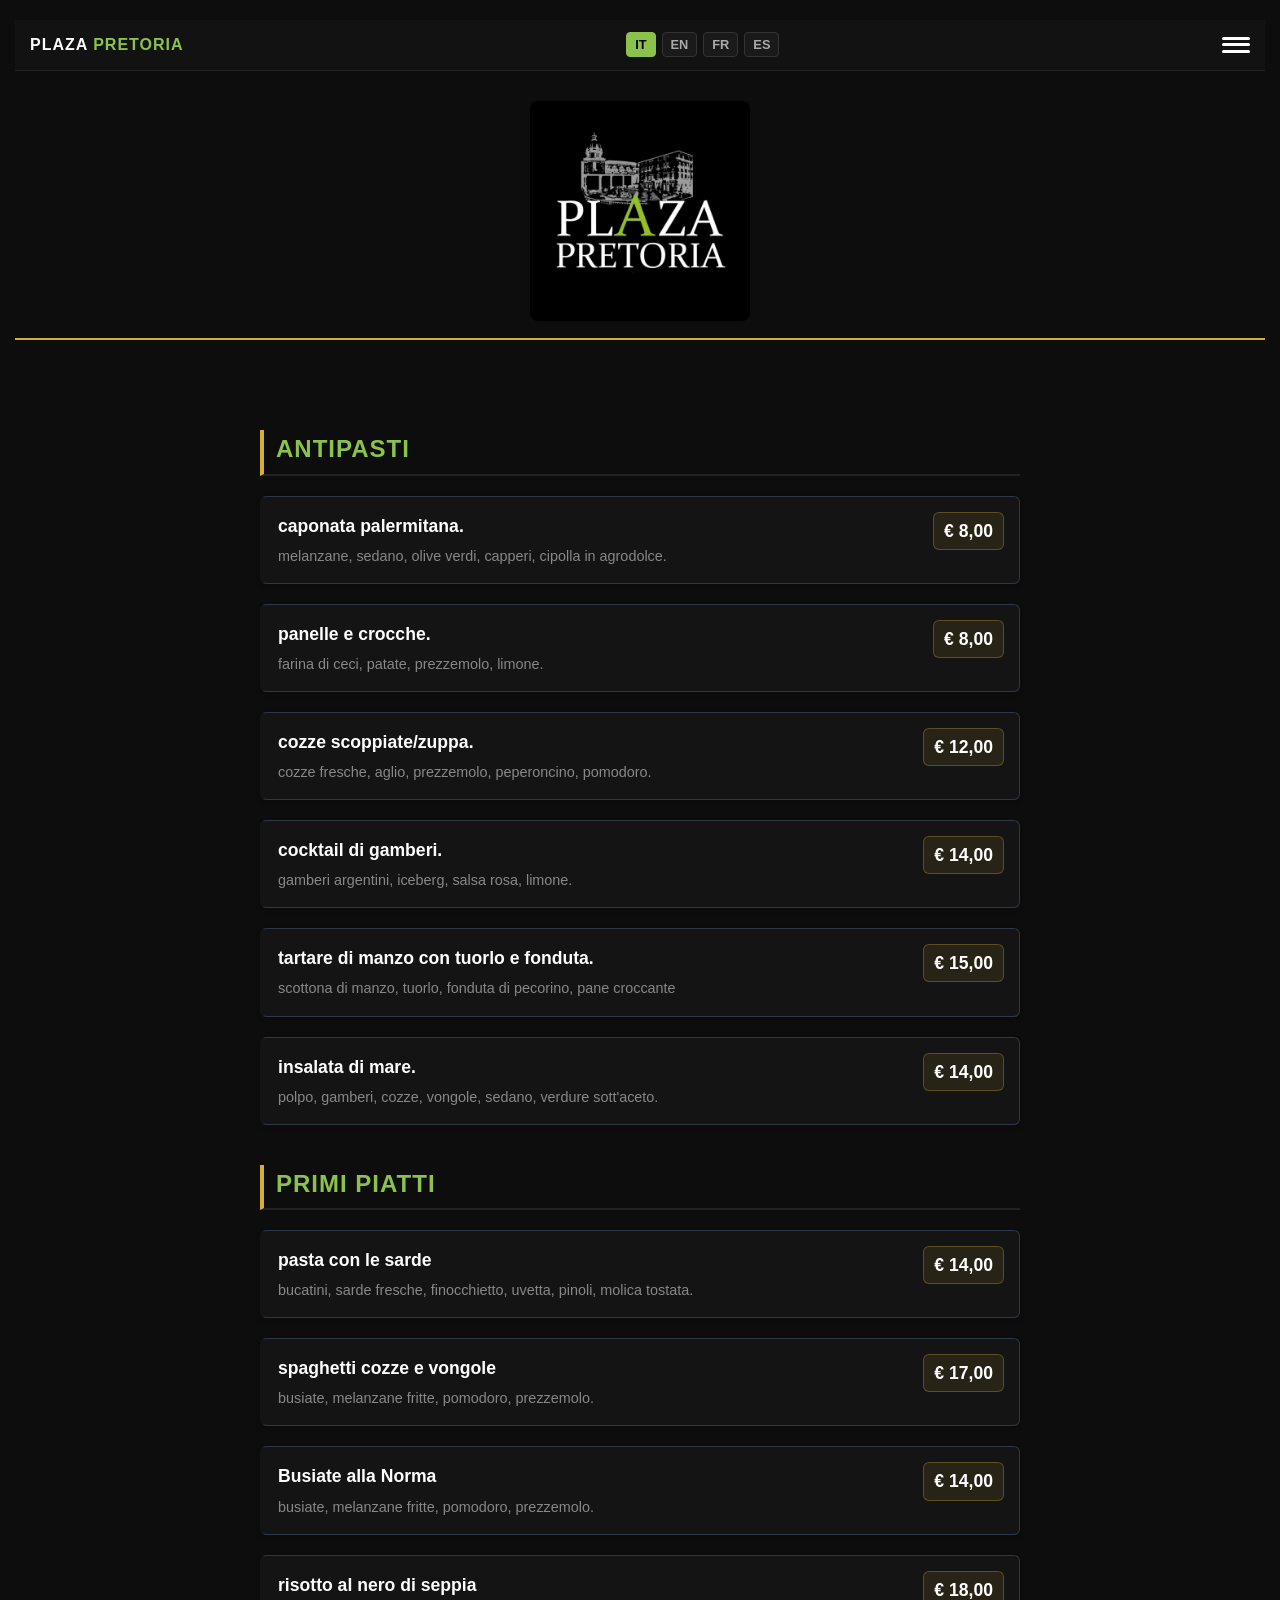
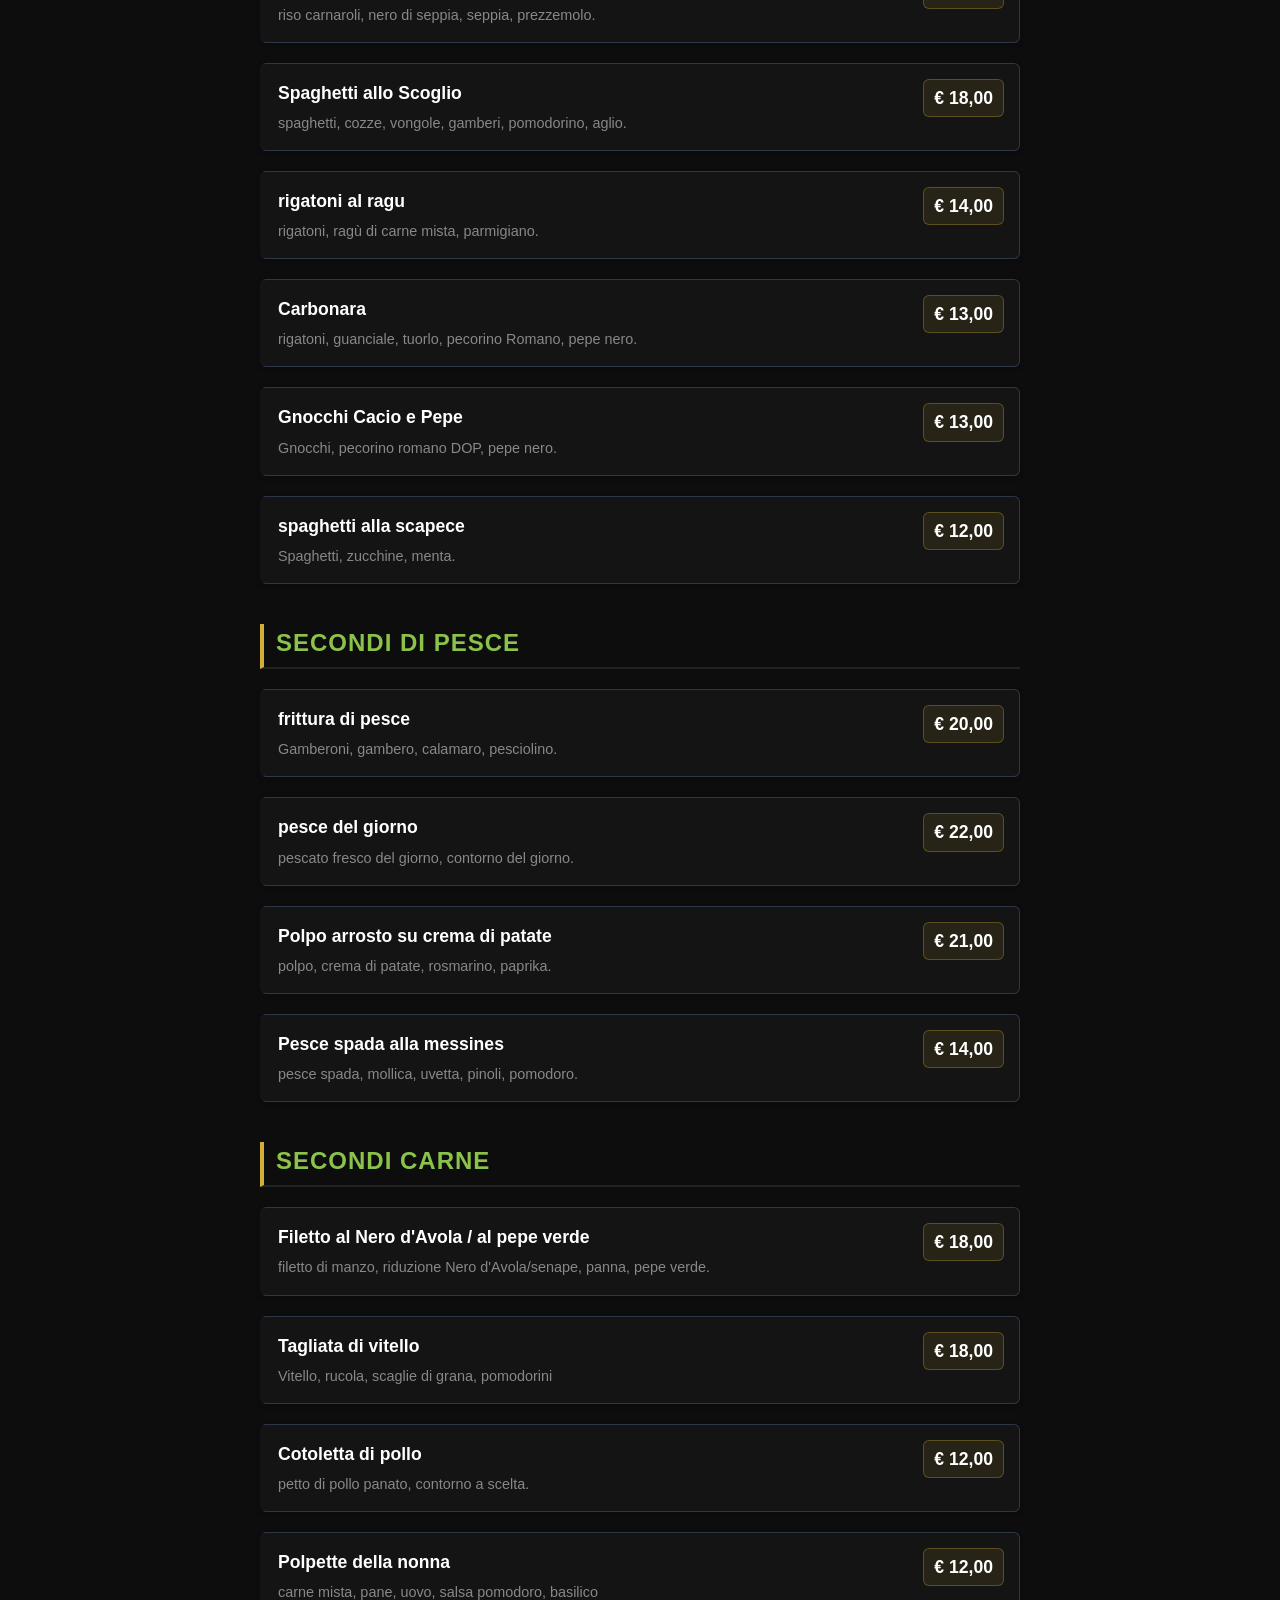
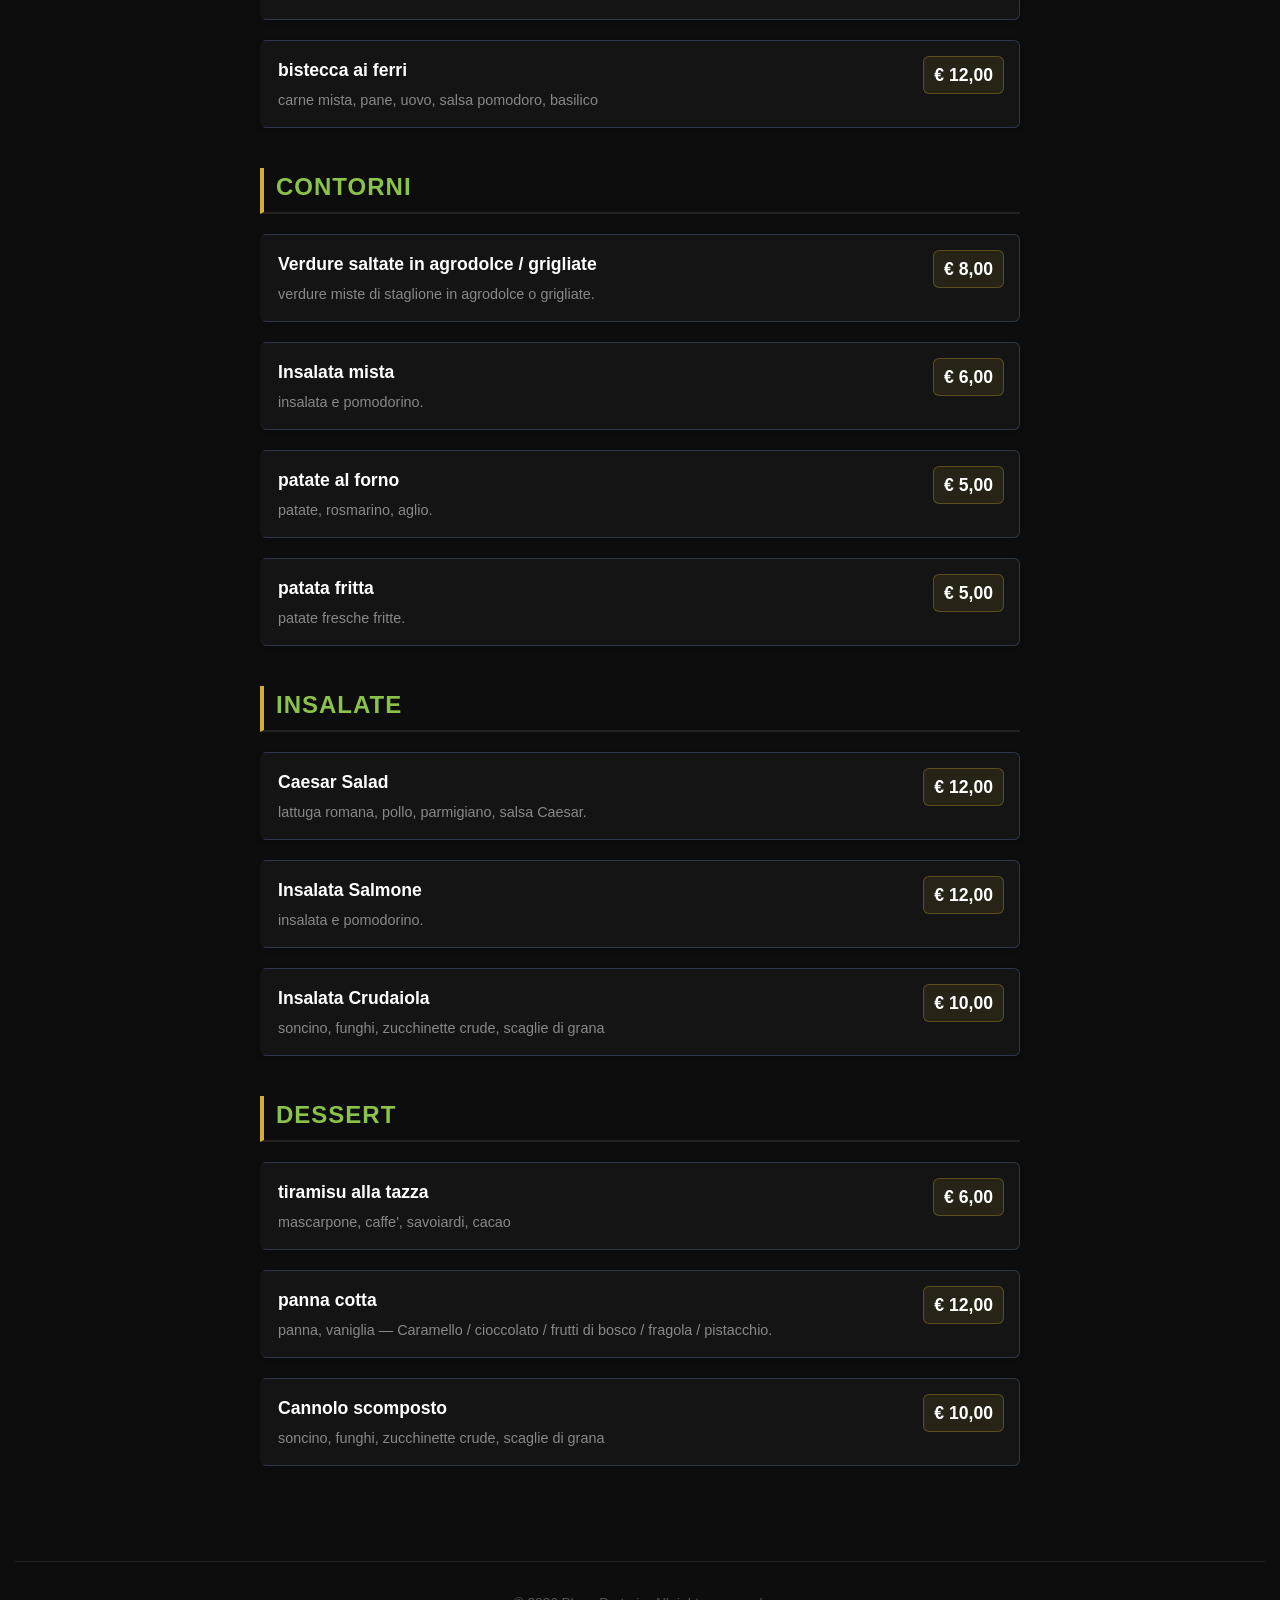
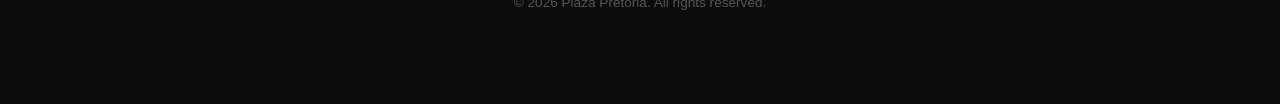
<file: index.html>
<!DOCTYPE html>
<html lang="it">
<head>
    <link rel="stylesheet" href="style.css">
    <meta charset="UTF-8">
    <meta name="viewport" content="width=device-width, initial-scale=1.0">
    <title>Plaza Pretoria - Menu Digitale</title>
    <style>
        /* Reset e Font di Base */
        * {
            margin: 0;
            padding: 0;
            box-sizing: border-box;
            font-family: 'Segoe UI', Tahoma, Geneva, Verdana, sans-serif;
        }

        body {
            background-color: #0d0d0d;
            color: #ffffff;
            line-height: 1.6;
            padding-bottom: 60px;
        }

        /* Navbar Superiore Fissa */
        .top-navbar {
            position: sticky;
            top: 0;
            background-color: #121212;
            display: flex;
            justify-content: space-between;
            align-items: center;
            padding: 12px 15px;
            z-index: 1000;
            border-bottom: 1px solid #222;
        }

        .navbar-brand {
            font-size: 1rem;
            font-weight: bold;
            letter-spacing: 1px;
            color: #fff;
        }

        .navbar-brand span {
            color: #8bc34a;
        }

        /* Contenitore Selettore Lingua */
        .lang-selector {
            display: flex;
            gap: 6px;
        }

        .lang-btn {
            background-color: #1a1a1a;
            color: #aaa;
            border: 1px solid #333;
            padding: 4px 8px;
            font-size: 0.8rem;
            border-radius: 4px;
            cursor: pointer;
            font-weight: bold;
            transition: all 0.3s ease;
        }

        .lang-btn.active {
            background-color: #8bc34a;
            color: #000;
            border-color: #8bc34a;
        }

        /* Pulsante per aprire il menu (Hamburger) */
        .menu-toggle {
            background: none;
            border: none;
            color: #ffffff;
            cursor: pointer;
            display: flex;
            flex-direction: column;
            justify-content: space-around;
            width: 28px;
            height: 20px;
        }

        .menu-toggle .bar {
            width: 100%;
            height: 3px;
            background-color: #fff;
            border-radius: 2px;
            transition: all 0.3s ease;
        }

        /* Menu a Tendina Laterale */
        .menu-nav {
            position: fixed;
            top: 53px;
            right: -100%;
            width: 250px;
            height: calc(100vh - 53px);
            background-color: #121212;
            display: flex;
            flex-direction: column;
            padding: 20px;
            gap: 15px;
            z-index: 999;
            transition: right 0.3s ease;
            border-left: 1px solid #222;
            box-shadow: -5px 0 15px rgba(0,0,0,0.5);
        }

        .menu-nav.active {
            right: 0;
        }

        .menu-nav a {
            color: #ccc;
            text-decoration: none;
            padding: 12px 15px;
            background-color: #1a1a1a;
            border-radius: 8px;
            font-size: 1rem;
            transition: all 0.3s ease;
            border: 1px solid #333;
        }

        .menu-nav a:hover {
            background-color: #8bc34a;
            color: #000;
            font-weight: bold;
        }

        /* Animazione pulsante X */
        .menu-toggle.open .bar:nth-child(1) { transform: translateY(6px) rotate(45deg); }
        .menu-toggle.open .bar:nth-child(2) { opacity: 0; }
        .menu-toggle.open .bar:nth-child(3) { transform: translateY(-8px) rotate(-45deg); }

        /* Header e Logo */
        header {
            text-align: center;
            padding: 30px 20px 10px 20px;
        }

        .logo {
            max-width: 220px;
            width: 100%;
            height: auto;
            border-radius: 8px;
        }

        /* Contenitore Menu */
        .menu-container {
            max-width: 800px;
            margin: 0 auto;
            padding: 20px;
        }

        .section-title {
            color: #8bc34a;
            text-transform: uppercase;
            font-size: 1.5rem;
            margin-top: 40px;
            margin-bottom: 20px;
            border-bottom: 2px solid #222;
            padding-bottom: 5px;
            letter-spacing: 1px;
        }

        /* Struttura Piatti */
        .menu-item {
            display: flex;
            justify-content: space-between;
            align-items: flex-start;
            margin-bottom: 20px;
            background-color: #141414;
            padding: 15px;
            border-radius: 6px;
            border-left: 3px solid transparent;
            transition: border-color 0.3s;
        }

        .menu-item:hover {
            border-left-color: #8bc34a;
        }

        .item-details {
            flex-grow: 1;
            padding-right: 20px;
        }

        .item-title {
            font-size: 1.1rem;
            font-weight: 600;
            color: #fff;
        }

        .item-description {
            font-size: 0.9rem;
            color: #888;
            margin-top: 5px;
        }

        .item-allergens {
            font-size: 0.75rem;
            color: #ffa726;
            margin-top: 5px;
            font-style: italic;
        }

        .item-price {
            font-size: 1.1rem;
            font-weight: bold;
            color: #fff;
            white-space: nowrap;
        }

        /* Nascondiamo inizialmente le lingue straniere usando una classe dedicata */
        .lang-en, .lang-fr, .lang-es {
            display: none;
        }

        /* Footer */
        footer {
            text-align: center;
            padding: 30px;
            color: #555;
            font-size: 0.85rem;
            border-top: 1px solid #222;
            margin-top: 40px;
        }
    </style>
</head>
<body>

    <!-- Barra Superiore con Lingue e Pulsante Menu -->
    <div class="top-navbar">
        <div class="navbar-brand">PLAZA <span>PRETORIA</span></div>
        
        <!-- Pulsanti Cambio Lingua -->
        <div class="lang-selector">
            <button class="lang-btn active" onclick="changeLanguage('it', event)">IT</button>
            <button class="lang-btn" onclick="changeLanguage('en', event)">EN</button>
            <button class="lang-btn" onclick="changeLanguage('fr', event)">FR</button>
            <button class="lang-btn" onclick="changeLanguage('es', event)">ES</button>
        </div>

        <button class="menu-toggle" id="mobile-menu-btn" aria-label="Menu">
            <span class="bar"></span>
            <span class="bar"></span>
            <span class="bar"></span>
        </button>
    </div>

    <!-- Menu Laterale -->
    <nav class="menu-nav" id="sidebar-menu">
        <a href="#antipasti">
            <span class="lang-it">Antipasti</span><span class="lang-en">Starters</span><span class="lang-fr">Entrées</span><span class="lang-es">Entrantes</span>
        </a>
        <a href="#primi">
            <span class="lang-it">Primi Piatti</span><span class="lang-en">First Courses</span><span class="lang-fr">Plats Principaux</span><span class="lang-es">Primeros Platos</span>
        </a>
        <a href="#secondi-pesce">
            <span class="lang-it">Secondi Pesce</span><span class="lang-en">Fish Courses</span><span class="lang-fr">Plats de Poisson</span><span class="lang-es">Platos de Pescado</span>
        </a>
        <a href="#secondi-carne">
            <span class="lang-it">Secondi Carne</span><span class="lang-en">Meat Courses</span><span class="lang-fr">Plats de Viande</span><span class="lang-es">Platos de Carne</span>
        </a>
        <a href="#insalate">
            <span class="lang-it">Insalate</span><span class="lang-en">Salads</span><span class="lang-fr">Salades</span><span class="lang-es">Ensaladas</span>
        </a>
        <a href="#contorni">
            <span class="lang-it">Contorni</span><span class="lang-en">Side dishes</span><span class="lang-fr">Accompagnements</span><span class="lang-es">Guarniciones</span>
        </a>
        <a href="#dessert">
            <span class="lang-it">Dessert</span><span class="lang-en">Dessert</span><span class="lang-fr">Dessert</span><span class="lang-es">Dessert</span>
        </a>
        <a href="#pizze-tradizionali">
            <span class="lang-it">Pizze Tradizionali</span><span class="lang-en">Traditional Pizzas</span><span class="lang-fr">Pizzas Traditionnelles</span><span class="lang-es">Pizzas Tradicionales</span>
        </a>
        <a href="#pizze-bianche">
            <span class="lang-it">Pizze Bianche</span><span class="lang-en">White Pizza</span><span class="lang-fr">Pizzas Blanches</span><span class="lang-es">Pizzas Blancas</span>
        </a>
        <a href="#bibite">
            <span class="lang-it">Bibite</span><span class="lang-en">Soft Drinks</span><span class="lang-fr">Boissons</span><span class="lang-es">Bebidas</span>
        </a>
        
        <a href="#birre-bottiglia">
            <span class="lang-it">Birre in Bottiglia</span><span class="lang-en">Bottled Beers</span><span class="lang-fr">Bières en Bouteille</span><span class="lang-es">Cervezas Embotelladas</span>
        </a>
        <a href="#amari-grappe">
            <span class="lang-it">Amari & Grappe</span><span class="lang-en">Bitters and Grappas</span><span class="lang-fr">Amers et Grappas</span><span class="lang-es">Amargos y Grappas</span>
        </a>
        <a href="#calici-cocktail">
            <span class="lang-it">Calici & Cocktail</span><span class="lang-en">Glasses & Cocktails</span><span class="lang-fr">Verres et Cocktails</span><span class="lang-es">Vasos y Cócteles</span>
        </a>
    </nav>

    <header>
        <img src="logo.jpg" alt="Plaza Pretoria Logo" class="logo">
    </header>

    <div class="menu-container">

        <!-- ANTIPASTI -->
        <section id="antipasti">
            <h2 class="section-title">
                <span class="lang-it">Antipasti</span><span class="lang-en">Starters</span><span class="lang-fr">Entrées</span><span class="lang-es">Entrantes</span>
            </h2>
            
            <!-- Piatto 1 -->
            <div class="menu-item">
                <div class="item-details">
                    <div class="lang-it">
                        <div class="item-title">caponata palermitana.</div>
                        <div class="item-description">melanzane, sedano, olive verdi, capperi, cipolla in agrodolce.</div>
                    </div>
                    <div class="lang-en">
                        <div class="item-title">Palermitan Caponata</div>
                        <div class="item-description">Eggplant, celery, green olives, capers, sweet-and-sour onions</div>
                    </div>
                    <div class="lang-fr">
                        <div class="item-title">Caponata à la palermitaine</div>
                        <div class="item-description">Aubergines, céleri, olives vertes, câpres, oignon aigre-doux</div>
                    </div>
                    <div class="lang-es">
                        <div class="item-title">caponata al estilo de Palermo</div>
                        <div class="item-description">berenjenas, apio, aceitunas verdes, alcaparras, cebolla agridulce</div>
                    </div>
                </div>
                <div class="item-price">€ 8,00</div>
            </div>

            <!-- Piatto 2 -->
            <div class="menu-item">
                <div class="item-details">
                    <div class="lang-it">
                        <div class="item-title">panelle e crocche.</div>
                        <div class="item-description">farina di ceci, patate, prezzemolo, limone.</div>
                    </div>
                    <div class="lang-en">
                        <div class="item-title">panelle and croquettes</div>
                        <div class="item-description">Chickpea flour, potatoes, parsley, lemon.</div>
                    </div>
                    <div class="lang-fr">
                        <div class="item-title">panelle et crocche</div>
                        <div class="item-description">farine de pois chiches, pommes de terre, persil, citron.</div>
                    </div>
                    <div class="lang-es">
                        <div class="item-title">panelle y crocche</div>
                        <div class="item-description">harina de garbanzos, patatas, perejil, limón.</div>
                    </div>
                </div>
                <div class="item-price">€ 8,00</div>
            </div>

            <!-- Piatto 3 -->
            <div class="menu-item">
                <div class="item-details">
                    <div class="lang-it">
                        <div class="item-title">cozze scoppiate/zuppa.</div>
                        <div class="item-description">cozze fresche, aglio, prezzemolo, peperoncino, pomodoro.</div>
                    </div>
                    <div class="lang-en">
                        <div class="item-title">Sautéed Mussels / Mussel Soup</div>
                        <div class="item-description">Fresh mussels, garlic, parsley, chili pepper, cherry tomatoes.</div>
                    </div>
                    <div class="lang-fr">
                        <div class="item-title">moules soufflées/soupe</div>
                        <div class="item-description">moules fraîches, ail, persil, piment, tomate.</div>
                    </div>
                    <div class="lang-es">
                        <div class="item-title">mejillones reventados/sopa</div>
                        <div class="item-description">mejillones frescos, ajo, perejil, chile, tomate.</div>
                    </div>
                </div>
                <div class="item-price">€ 12,00</div>
            </div>

            <!-- Piatto 4 -->
            <div class="menu-item">
                <div class="item-details">
                    <div class="lang-it">
                        <div class="item-title">cocktail di gamberi.</div>
                        <div class="item-description">gamberi argentini, iceberg, salsa rosa, limone.</div>
                    </div>
                    <div class="lang-en">
                        <div class="item-title">Shrimp Cocktail</div>
                        <div class="item-description">Argentine prawns, iceberg lettuce, Marie Rose sauce, lemon.</div>
                    </div>
                    <div class="lang-fr">
                        <div class="item-title">cocktail de crevettes</div>
                        <div class="item-description">Crevettes argentines, laitue iceberg, sauce Marie Rose, citron.</div>
                    </div>
                    <div class="lang-es">
                        <div class="item-title">cóctel de langostinos</div>
                        <div class="item-description">Langostinos argentinos, lechuga iceberg, salsa Marie Rose, limón.</div>
                    </div>
                </div>
                <div class="item-price">€ 14,00</div>
            </div>

            <!-- Piatto 5 -->
            <div class="menu-item">
                <div class="item-details">
                    <div class="lang-it">
                        <div class="item-title">tartare di manzo con tuorlo e fonduta.</div>
                        <div class="item-description">scottona di manzo, tuorlo, fonduta di pecorino, pane croccante</div>
                    </div>
                    <div class="lang-en">
                        <div class="item-title">Beef Tartare with Egg Yolk & Fondue</div>
                        <div class="item-description">Scottona beef, egg yolk, pecorino cheese fondue, crispy bread.</div>
                    </div>
                    <div class="lang-fr">
                        <div class="item-title">Tartare de bœuf avec jaune d'œuf et fondue</div>
                        <div class="item-description">Bœuf, jaune d'œuf, fondue de pecorino, pain croustillant.</div>
                    </div>
                    <div class="lang-es">
                        <div class="item-title">Tartar de ternera con yema de huevo y fondue.</div>
                        <div class="item-description">Fondue de carne de res, yema de huevo, queso pecorino y pan crujiente..</div>
                    </div>
                </div>
                <div class="item-price">€ 15,00</div>
            </div>

            <!-- Piatto 6 -->
            <div class="menu-item">
                <div class="item-details">
                    <div class="lang-it">
                        <div class="item-title">insalata di mare.</div>
                        <div class="item-description">polpo, gamberi, cozze, vongole, sedano, verdure sott'aceto.</div>
                    </div>
                    <div class="lang-en">
                        <div class="item-title">Seafood Salad</div>
                        <div class="item-description">Octopus, prawns, mussels, clams, celery, pickled vegetables.</div>
                    </div>
                    <div class="lang-fr">
                        <div class="item-title">salade de fruits de mer</div>
                        <div class="item-description">poulpe, crevettes, moules, palourdes, céleri, légumes marinés.</div>
                    </div>
                    <div class="lang-es">
                        <div class="item-title">ensalada de mariscos</div>
                        <div class="item-description">pulpo, Langostinos, mejillones, almejas, apio, verduras encurtidas.</div>
                    </div>
                </div>
                <div class="item-price">€ 14,00</div>
            </div>

        <!-- PRIMI PIATTI -->
        <section id="primi">
            <h2 class="section-title">
                <span class="lang-it">Primi Piatti</span><span class="lang-en">First Courses</span><span class="lang-fr">Plats Principaux</span><span class="lang-es">Primeros Platos</span>
            </h2>
            <!-- Piatto 1 -->
            <div class="menu-item">
                <div class="item-details">
                    <div class="lang-it">
                        <div class="item-title">pasta con le sarde</div>
                        <div class="item-description">bucatini, sarde fresche, finocchietto, uvetta, pinoli, molica tostata.</div>
                    </div>
                    <div class="lang-en">
                        <div class="item-title">Pasta with Sardines</div>
                        <div class="item-description">Bucatini, fresh sardines, wild fennel, raisins, pine nuts, toasted breadcrumbs.</div>
                    </div>
                    <div class="lang-fr">
                        <div class="item-title">pâtes aux sardines</div>
                        <div class="item-description">bucatini, sardines fraîches, fenouil, raisins secs, pignons de pin, chapelure grillée</div>
                    </div>
                    <div class="lang-es">
                        <div class="item-title">pasta con sardinas</div>
                        <div class="item-description">bucatini, sardinas frescas, hinojo, pasas, piñones, pan rallado tostado.</div>
                    </div>
                </div>
                <div class="item-price">€ 14,00</div>
            </div>
            <!-- Piatto 2 -->
            <div class="menu-item">
                <div class="item-details">
                    <div class="lang-it">
                        <div class="item-title">spaghetti cozze e vongole</div>
                        <div class="item-description">busiate, melanzane fritte, pomodoro, prezzemolo.</div>
                    </div>
                    <div class="lang-en">
                        <div class="item-title">Spaghetti with Mussels and Clams</div>
                        <div class="item-description">Spaghetti, mussels, clams, garlic, olive oil, parsley, lime zest..</div>
                    </div>
                    <div class="lang-fr">
                        <div class="item-title">Spaghetti aux moules et aux palourdes</div>
                        <div class="item-description">Spaghetti, moules, palourdes, ail, huile d'olive, persil, zeste de lime (ou zeste de citron vert).</div>
                    </div>
                    <div class="lang-es">
                        <div class="item-title">Spaghetti con mejillones y almejas</div>
                        <div class="item-description">Spaghetti, mejillones, almejas, ajo, aceite de oliva, perejil, ralladura de lima.</div>
                    </div>
                </div>
                <div class="item-price">€ 17,00</div>
            </div>
            <!-- Piatto 3 -->
        <div class="menu-item">
                <div class="item-details">
                    <div class="lang-it">
                        <div class="item-title">Busiate alla Norma</div>
                        <div class="item-description">busiate, melanzane fritte, pomodoro, prezzemolo.</div>
                    </div>
                    <div class="lang-en">
                        <div class="item-title">Busiate alla Norma</div>
                        <div class="item-description">Busiate pasta, fried eggplant, tomato, salted ricotta, basil.</div>
                    </div>
                    <div class="lang-fr">
                        <div class="item-title">Busiate alla Norma</div>
                        <div class="item-description">busiate, aubergines frites, tomate, persil.</div>
                    </div>
                    <div class="lang-es">
                        <div class="item-title">Busiate alla Norma</div>
                        <div class="item-description">busiate, berenjenas fritas, tomate, perejil.</div>
                    </div>
                </div>
                <div class="item-price">€ 14,00</div>
            </div>
            <!-- Piatto 4 -->
        <div class="menu-item">
                <div class="item-details">
                    <div class="lang-it">
                        <div class="item-title">risotto al nero di seppia</div>
                        <div class="item-description">riso carnaroli, nero di seppia, seppia, prezzemolo.</div>
                    </div>
                    <div class="lang-en">
                        <div class="item-title">Squid Ink Risotto</div>
                        <div class="item-description">Carnaroli rice, squid ink, squid, parsley.</div>
                    </div>
                    <div class="lang-fr">
                        <div class="item-title">risotto à l'encre de seiche</div>
                        <div class="item-description">Riz Carnaroli, encre de seiche, seiche, persil.</div>
                    </div>
                    <div class="lang-es">
                        <div class="item-title">risotto de tinta de sepia</div>
                        <div class="item-description">Arroz carnaroli, tinta de calamar, sepia, perejil.</div>
                    </div>
                </div>
                <div class="item-price">€ 18,00</div>
            </div>
            <!-- Piatto 5 -->
        <div class="menu-item">
                <div class="item-details">
                    <div class="lang-it">
                        <div class="item-title">Spaghetti allo Scoglio</div>
                        <div class="item-description">spaghetti, cozze, vongole, gamberi, pomodorino, aglio.</div>
                    </div>
                    <div class="lang-en">
                        <div class="item-title">Spaghetti with Seafood</div>
                        <div class="item-description">Spaghetti, mussels, clams, prawns, cherry tomatoes, garlic.</div>
                    </div>
                    <div class="lang-fr">
                        <div class="item-title">Spaghettis aux fruits de mer</div>
                        <div class="item-description">spaghetti, moules, palourdes, crevettes, tomates cerises, ail.</div>
                    </div>
                    <div class="lang-es">
                        <div class="item-title">Espaguetis con mariscos</div>
                        <div class="item-description">espaguetis, mejillones, almejas, camarones, tomates cherry, ajo.</div>
                    </div>
                </div>
                <div class="item-price">€ 18,00</div>
            </div>
            <!-- Piatto 6 -->
            <div class="menu-item">
                <div class="item-details">
                    <div class="lang-it">
                        <div class="item-title">rigatoni al ragu</div>
                        <div class="item-description">rigatoni, ragù di carne mista, parmigiano.</div>
                    </div>
                    <div class="lang-en">
                        <div class="item-title">Rigatoni with Meat Ragù </div>
                        <div class="item-description">Rigatoni, mixed-meat ragù, Parmesan cheese.</div>
                    </div>
                    <div class="lang-fr">
                        <div class="item-title">rigatoni au Ragù</div>
                        <div class="item-description">rigatoni, ragù de viande mélangée, parmesan.</div>
                    </div>
                    <div class="lang-es">
                        <div class="item-title">rigatoni con ragú</div>
                        <div class="item-description">rigatoni, ragú de carne mixta, queso parmesano.</div>
                    </div>
                </div>
                <div class="item-price">€ 14,00</div>
            </div>
            <!-- Piatto 7 -->
            <div class="menu-item">
                <div class="item-details">
                    <div class="lang-it">
                        <div class="item-title">Carbonara </div>
                        <div class="item-description">rigatoni, guanciale, tuorlo, pecorino Romano, pepe nero.</div>
                    </div>
                    <div class="lang-en">
                        <div class="item-title">Carbonara  </div>
                        <div class="item-description">Rigatoni, guanciale, egg yolk, Pecorino Romano, black pepper.</div>
                    </div>
                    <div class="lang-fr">
                        <div class="item-title">Carbonara </div>
                        <div class="item-description">rigatoni, bacon, jaune d'oeuf, pecorino romano, poivre noir.</div>
                    </div>
                    <div class="lang-es">
                        <div class="item-title">Carbonara </div>
                        <div class="item-description">rigatoni, tocino, yema de huevo, pecorino romano, pimienta negra.</div>
                    </div>
                </div>
                <div class="item-price">€ 13,00</div>
            </div>
            <!-- Piatto 8 -->
            <div class="menu-item">
                <div class="item-details">
                    <div class="lang-it">
                        <div class="item-title">Gnocchi Cacio e Pepe </div>
                        <div class="item-description">Gnocchi, pecorino romano DOP, pepe nero.</div>
                    </div>
                    <div class="lang-en">
                        <div class="item-title">Gnocchi Cacio e Pepe  </div>
                        <div class="item-description">Gnocchi, DOP Pecorino Romano, black pepper.</div>
                    </div>
                    <div class="lang-fr">
                        <div class="item-title">Gnocchi Cacio e Pepe </div>
                        <div class="item-description">rigatoni, bacon, jaune d'oeuf, pecorino romano, poivre noir.</div>
                    </div>
                    <div class="lang-es">
                        <div class="item-title">Gnocchi Cacio e Pepe </div>
                        <div class="item-description">rigatoni, tocino, yema de huevo, pecorino romano, pimienta negra.</div>
                    </div>
                </div>
                <div class="item-price">€ 13,00</div>
            </div>
            <!-- Piatto 9 -->
            <div class="menu-item">
                <div class="item-details">
                    <div class="lang-it">
                        <div class="item-title">spaghetti alla scapece </div>
                        <div class="item-description">Spaghetti, zucchine, menta.</div>
                    </div>
                    <div class="lang-en">
                        <div class="item-title">spaghetti alla scapece  </div>
                        <div class="item-description">Spaghetti, zucchini, mint.</div>
                    </div>
                    <div class="lang-fr">
                        <div class="item-title">spaghetti alla scapece </div>
                        <div class="item-description">Spaghetti, courgettes, menthe.</div>
                    </div>
                    <div class="lang-es">
                        <div class="item-title">espaguetis alla scapece </div>
                        <div class="item-description">Espaguetis, calabacines, menta.</div>
                    </div>
                </div>
                <div class="item-price">€ 12,00</div>
            </div>
        </section>

        <!-- SECONDI DI PESCE -->
        <section id="secondi-pesce">
            <h2 class="section-title">
                <span class="lang-it">Secondi di Pesce</span><span class="lang-en">Fish Courses</span><span class="lang-fr">Plats de Poisson</span><span class="lang-es">Platos de Pescado</span>
            </h2>
            <!-- piatto 1-->
            <div class="menu-item">
                <div class="item-details">
                    <div class="lang-it">
                        <div class="item-title">frittura di pesce</div>
                        <div class="item-description">Gamberoni, gambero, calamaro, pesciolino.</div>
                    </div>
                    <div class="lang-en">
                        <div class="item-title">Fried Seafood </div>
                        <div class="item-description">King prawns, prawns, squid and small fish.</div>
                    </div>
                    <div class="lang-fr">
                        <div class="item-title">Friture de la mer</div>
                        <div class="item-description">Gambas, crevette rouge, calamar, petit poisson.</div>
                    </div>
                    <div class="lang-es">
                        <div class="item-title">Fritura de pescado</div>
                        <div class="item-description">Gambones, gamba roja, calamar, pescadito frito.</div>
                    </div>
                </div>
                <!-- piatto 2-->
                <div class="item-price">€ 20,00</div>
            </div>
            <div class="menu-item">
                <div class="item-details">
                    <div class="lang-it">
                        <div class="item-title">pesce del giorno</div>
                        <div class="item-description">pescato fresco del giorno, contorno del giorno.</div>
                    </div>
                    <div class="lang-en">
                        <div class="item-title">Catch of the Day </div>
                        <div class="item-description">Fresh daily catch served with seasonal side dish.</div>
                    </div>
                    <div class="lang-fr">
                        <div class="item-title">Poisson du jour</div>
                        <div class="item-description">Pêche fraîche du jour, accompagnement du jour.</div>
                    </div>
                    <div class="lang-es">
                        <div class="item-title">Pescado del día</div>
                        <div class="item-description">Pescado fresco del día, guarnición del día.</div>
                    </div>
                </div>
                <div class="item-price">€ 22,00</div>
            </div>
            <!-- piatto 3-->
            <div class="menu-item">
                <div class="item-details">
                    <div class="lang-it">
                        <div class="item-title">Polpo arrosto su crema di patate</div>
                        <div class="item-description">polpo, crema di patate, rosmarino, paprika.</div>
                    </div>
                    <div class="lang-en">
                        <div class="item-title">Roasted Octopus on Potato Cream </div>
                        <div class="item-description">Octopus, potato cream, rosemary, paprika.</div>
                    </div>
                    <div class="lang-fr">
                        <div class="item-title">Poulpe grillé sur crème de pommes de terre</div>
                        <div class="item-description">Poulpe, crème de pommes de terre, romarin, paprika.</div>
                    </div>
                    <div class="lang-es">
                        <div class="item-title">Pulpo asado sobre crema de patatas</div>
                        <div class="item-description">Pulpo, crema de patatas, romero, pimentón.</div>
                    </div>
                </div>
                <!-- piatto 4-->
                <div class="item-price">€ 21,00</div>
            </div>
            <div class="menu-item">
                <div class="item-details">
                    <div class="lang-it">
                        <div class="item-title">Pesce spada alla messines</div>
                        <div class="item-description">pesce spada, mollica, uvetta, pinoli, pomodoro.</div>
                    </div>
                    <div class="lang-en">
                        <div class="item-title">Swordfish Messinese Style </div>
                        <div class="item-description">Swordfish, olives, capers, cherry tomatoes, oregano.</div>
                    </div>
                    <div class="lang-fr">
                        <div class="item-title">Espadon à la messinaise</div>
                        <div class="item-description">Espadon, olives, câpres, tomates cerises, origan.</div>
                    </div>
                    <div class="lang-es">
                        <div class="item-title">Pez espada a la mesinesa</div>
                        <div class="item-description">Pez espada, aceitunas, alcaparras, tomates cherry, orégano.</div>
                    </div>
                </div>
                <div class="item-price">€ 14,00</div>
            </div>
        </section>

            <!-- SECONDI DI CARNE-->
        <section id="secondi-carne">
            <h2 class="section-title">
                <span class="lang-it">Secondi Carne</span><span class="lang-en">Meat Courses</span><span class="lang-fr">Plats de Viande</span><span class="lang-es">Platos de Carne</span>
            </h2>
            <!-- piatto 1-->
            <div class="menu-item">
                <div class="item-details">
                    <div class="lang-it">
                        <div class="item-title">Filetto al Nero d'Avola / al pepe verde</div>
                        <div class="item-description">filetto di manzo, riduzione Nero d'Avola/senape, panna, pepe verde.</div>
                    </div>
                    <div class="lang-en">
                        <div class="item-title">Beef Tenderloin with Nero d'Avola Wine / Green Peppercorn </div>
                        <div class="item-description">Beef tenderloin, Nero d'Avola reduction / green peppercorn, cream.</div>
                    </div>
                    <div class="lang-fr">
                        <div class="item-title">Filet de bœuf au Nero d'Avola / au poivre vert</div>
                        <div class="item-description">Filet de bœuf, réduction de Nero d'Avola / poivre vert, crème.</div>
                    </div>
                    <div class="lang-es">
                        <div class="item-title">Solomillo de ternera al Nero d'Avola / a la pimienta verde</div>
                        <div class="item-description">Solomillo de ternera, reducción de Nero d'Avola / pimienta verde, nata.</div>
                    </div>
                </div>
                <div class="item-price">€ 18,00</div>
            </div>
             <!-- piatto 2-->
            <div class="menu-item">
                <div class="item-details">
                    <div class="lang-it">
                        <div class="item-title">Tagliata di vitello</div>
                        <div class="item-description">Vitello, rucola, scaglie di grana, pomodorini</div>
                    </div>
                    <div class="lang-en">
                        <div class="item-title">Sliced Veal Steak </div>
                        <div class="item-description">Veal, arugula, shaved Parmesan, cherry tomato.</div>
                    </div>
                    <div class="lang-fr">
                        <div class="item-title">Tagliata de veau</div>
                        <div class="item-description">Veau, roquette, copeaux de parmesan, tomates cerises .</div>
                    </div>
                    <div class="lang-es">
                        <div class="item-title">Tagliata de ternera (Filete trinchado)</div>
                        <div class="item-description">ernera, rúcula, lascas de queso parmesano, tomates cherry.</div>
                    </div>
                </div>
                <div class="item-price">€ 18,00</div>
            </div>
            <!-- piatto 3-->
            <div class="menu-item">
                <div class="item-details">
                    <div class="lang-it">
                        <div class="item-title">Cotoletta di pollo</div>
                        <div class="item-description">petto di pollo panato, contorno a scelta.</div>
                    </div>
                    <div class="lang-en">
                        <div class="item-title">Breaded Chicken Cutlet </div>
                        <div class="item-description">Breaded chicken breast, choice of side dish.</div>
                    </div>
                    <div class="lang-fr">
                        <div class="item-title">Escalope de poulet panée</div>
                        <div class="item-description">Blanc de poulet pané, accompagnement au choix.</div>
                    </div>
                    <div class="lang-es">
                        <div class="item-title">Milanesa de pollo</div>
                        <div class="item-description">Pechuga de pollo empanada, guarnición a elegir.</div>
                    </div>
                </div>
                <div class="item-price">€ 12,00</div>
            </div>
            <!--piatto 4-->
            <div class="menu-item">
                <div class="item-details">
                    <div class="lang-it">
                        <div class="item-title">Polpette della nonna</div>
                        <div class="item-description">carne mista, pane, uovo, salsa pomodoro, basilico</div>
                    </div>
                    <div class="lang-en">
                        <div class="item-title">Grandma's Meatballs </div>
                        <div class="item-description">Mixed meat, breadcrumbs, egg, tomato sauce, basil.</div>
                    </div>
                    <div class="lang-fr">
                        <div class="item-title">Boulettes de viande de la grand-mère</div>
                        <div class="item-description">Viande hachée mixte, pain, œuf, sauce tomate, basilic.</div>
                    </div>
                    <div class="lang-es">
                        <div class="item-title">Albóndigas de la abuela</div>
                        <div class="item-description">Carne picada mixta, pan, huevo, salsa de tomate, albahaca.</div>
                    </div>
                </div>
                <div class="item-price">€ 12,00</div>
            </div>
            <!--piatto 5-->
            <div class="menu-item">
                <div class="item-details">
                    <div class="lang-it">
                        <div class="item-title">bistecca ai ferri</div>
                        <div class="item-description">carne mista, pane, uovo, salsa pomodoro, basilico</div>
                    </div>
                    <div class="lang-en">
                        <div class="item-title">Grilled Steak </div>
                        <div class="item-description">Mixed meat, breadcrumbs, egg, tomato sauce, basil.</div>
                    </div>
                    <div class="lang-fr">
                        <div class="item-title">Steak grillé / Steak à la planche</div>
                        <div class="item-description">Viande hachée mixte, pain, œuf, sauce tomate, basilic.</div>
                    </div>
                    <div class="lang-es">
                        <div class="item-title">Filete a la plancha / Bistec a la parrilla</div>
                        <div class="item-description">Carne picada mixta, pan, huevo, salsa de tomate, albahaca.</div>
                    </div>
                </div>
                <div class="item-price">€ 12,00</div>
            </div>
        </section>


        <!-- contorni-->
        <section id="secondi-carne">
            <h2 class="section-title">
                <span class="lang-it">Contorni</span><span class="lang-en">Side dishes</span><span class="lang-fr">Accompagnements</span><span class="lang-es">Guarniciones</span>
            </h2>
            <!-- piatto 1-->
            <div class="menu-item">
                <div class="item-details">
                    <div class="lang-it">
                        <div class="item-title">Verdure saltate in agrodolce / grigliate</div>
                        <div class="item-description">verdure miste di staglione in agrodolce o grigliate.</div>
                    </div>
                    <div class="lang-en">
                        <div class="item-title">Sautéed Sweet and Sour Vegetables / Grilled Vegetables </div>
                        <div class="item-description">Mixed seasonal vegetables in sweet and sour sauce or grilled.</div>
                    </div>
                    <div class="lang-fr">
                        <div class="item-title">Légumes sautés aigre-doux / grillés</div>
                        <div class="item-description">Légumes de saison mixtes aigre-doux ou grillés.</div>
                    </div>
                    <div class="lang-es">
                        <div class="item-title">Verduras salteadas en agridulce / a la parrilla</div>
                        <div class="item-description">erduras mixtas de temporada en salsa agridulce o a la parrilla.</div>
                    </div>
                </div>
                <div class="item-price">€ 8,00</div>
            </div>
             <!-- piatto 2-->
            <div class="menu-item">
                <div class="item-details">
                    <div class="lang-it">
                        <div class="item-title">Insalata mista</div>
                        <div class="item-description">insalata e pomodorino.</div>
                    </div>
                    <div class="lang-en">
                        <div class="item-title">Mixed Salad </div>
                        <div class="item-description">Salad and cherry tomatoes.</div>
                    </div>
                    <div class="lang-fr">
                        <div class="item-title">Salade mixte</div>
                        <div class="item-description">Salade et tomates cerises..</div>
                    </div>
                    <div class="lang-es">
                        <div class="item-title">Ensalada mixta</div>
                        <div class="item-description">Ensalada y tomates cherry.</div>
                    </div>
                </div>
                <div class="item-price">€ 6,00</div>
            </div>
            <!-- piatto 3-->
            <div class="menu-item">
                <div class="item-details">
                    <div class="lang-it">
                        <div class="item-title">patate al forno</div>
                        <div class="item-description">patate, rosmarino, aglio.</div>
                    </div>
                    <div class="lang-en">
                        <div class="item-title">Baked Potatoes </div>
                        <div class="item-description">Potatoes, rosemary, garlic.</div>
                    </div>
                    <div class="lang-fr">
                        <div class="item-title">Pommes de terre au four</div>
                        <div class="item-description">Pommes de terre, romarin, ail.</div>
                    </div>
                    <div class="lang-es">
                        <div class="item-title">Patatas al horno</div>
                        <div class="item-description">Patatas, romero, ajo.</div>
                    </div>
                </div>
                <div class="item-price">€ 5,00</div>
            </div>
            <!--piatto 4-->
            <div class="menu-item">
                <div class="item-details">
                    <div class="lang-it">
                        <div class="item-title">patata fritta</div>
                        <div class="item-description">patate fresche fritte.</div>
                    </div>
                    <div class="lang-en">
                        <div class="item-title">French Fries </div>
                        <div class="item-description">Fresh fried potatoes.</div>
                    </div>
                    <div class="lang-fr">
                        <div class="item-title">Frites</div>
                        <div class="item-description">Pommes de terre fraîches frites.</div>
                    </div>
                    <div class="lang-es">
                        <div class="item-title">Patatas fritas</div>
                        <div class="item-description">Patatas frescas fritas.</div>
                    </div>
                </div>
                <div class="item-price">€ 5,00</div>
            </div>
        </section>



        <!-- insalate-->
        <section id="secondi-carne">
            <h2 class="section-title">
                <span class="lang-it">Insalate</span><span class="lang-en">Salads</span><span class="lang-fr">Salades</span><span class="lang-es">Ensaladas</span>
            </h2>
            <!-- piatto 1-->
            <div class="menu-item">
                <div class="item-details">
                    <div class="lang-it">
                        <div class="item-title">Caesar Salad</div>
                        <div class="item-description">lattuga romana, pollo, parmigiano, salsa Caesar.</div>
                    </div>
                    <div class="lang-en">
                        <div class="item-title">Caesar Salad </div>
                        <div class="item-description">Romaine lettuce, chicken, croutons, Parmesan, Caesar dressing.</div>
                    </div>
                    <div class="lang-fr">
                        <div class="item-title">Salade César</div>
                        <div class="item-description">Laitue romaine, poulet, croûtons, parmesan, sauce César.</div>
                    </div>
                    <div class="lang-es">
                        <div class="item-title">Ensalada César</div>
                        <div class="item-description">Lechuga romana, pollo, picatostes, parmesano, salsa César.</div>
                    </div>
                </div>
                <div class="item-price">€ 12,00</div>
            </div>
             <!-- piatto 2-->
            <div class="menu-item">
                <div class="item-details">
                    <div class="lang-it">
                        <div class="item-title">Insalata Salmone</div>
                        <div class="item-description">insalata e pomodorino.</div>
                    </div>
                    <div class="lang-en">
                        <div class="item-title">Salmon Salad</div>
                        <div class="item-description">Smoked salmon, iceberg lettuce, feta cheese, lemon reduction.</div>
                    </div>
                    <div class="lang-fr">
                        <div class="item-title">Salade au saumon</div>
                        <div class="item-description">Saumon fumé, salade iceberg, feta, réduction de citron.</div>
                    </div>
                    <div class="lang-es">
                        <div class="item-title">Ensalada de salmón</div>
                        <div class="item-description">Salmón ahumado, lechuga iceberg, queso feta, reducción de limón.</div>
                    </div>
                </div>
                <div class="item-price">€ 12,00</div>
            </div>
            <!-- piatto 3-->
            <div class="menu-item">
                <div class="item-details">
                    <div class="lang-it">
                        <div class="item-title">Insalata Crudaiola</div>
                        <div class="item-description">soncino, funghi, zucchinette crude, scaglie di grana</div>
                    </div>
                    <div class="lang-en">
                        <div class="item-title">Crudaiola Salad </div>
                        <div class="item-description">Lamb's lettuce, mushrooms, raw zucchini, shaved Parmesan.</div>
                    </div>
                    <div class="lang-fr">
                        <div class="item-title">Salade Crudaiola</div>
                        <div class="item-description">Mâche, champignons, courgettes crues, copeaux de parmesan.</div>
                    </div>
                    <div class="lang-es">
                        <div class="item-title">Ensalada Crudaiola</div>
                        <div class="item-description">Canónigos, champiñones, calabacín crudo, lascas de parmesano.</div>
                    </div>
                </div>
                <div class="item-price">€ 10,00</div>
            </div>
        
        </section>


        <!-- dolci-->
        <section id="secondi-carne">
            <h2 class="section-title">
                <span class="lang-it">Dessert</span><span class="lang-en">Dessert</span><span class="lang-fr">Dessert</span><span class="lang-es">Dessert</span>
            </h2>
            <!-- piatto 1-->
            <div class="menu-item">
                <div class="item-details">
                    <div class="lang-it">
                        <div class="item-title">tiramisu alla tazza</div>
                        <div class="item-description">mascarpone, caffe', savoiardi, cacao</div>
                    </div>
                    <div class="lang-en">
                        <div class="item-title">Cup Tiramisù </div>
                        <div class="item-description">Mascarpone cheese, coffee, ladyfingers, cocoa.</div>
                    </div>
                    <div class="lang-fr">
                        <div class="item-title">Tiramisù en coupe</div>
                        <div class="item-description">Mascarpone, café, biscuits boudoirs, cacao.</div>
                    </div>
                    <div class="lang-es">
                        <div class="item-title">Tiramisú en copa</div>
                        <div class="item-description">Mascarpone, café, bizcochos de soletilla, cacao.</div>
                    </div>
                </div>
                <div class="item-price">€ 6,00</div>
            </div>
             <!-- piatto 2-->
            <div class="menu-item">
                <div class="item-details">
                    <div class="lang-it">
                        <div class="item-title">panna cotta</div>
                        <div class="item-description">panna, vaniglia — Caramello / cioccolato / frutti di bosco / fragola / pistacchio.</div>
                    </div>
                    <div class="lang-en">
                        <div class="item-title">Panna Cotta</div>
                        <div class="item-description">Cream, vanilla — Caramel / Chocolate / Wild berries / Strawberry / Pistachio.</div>
                    </div>
                    <div class="lang-fr">
                        <div class="item-title">Panna cotta</div>
                        <div class="item-description">Crème, vanille — Caramel / Chocolat / Fruits des bois / Fraise / Pistache.</div>
                    </div>
                    <div class="lang-es">
                        <div class="item-title">Panna Cotta</div>
                        <div class="item-description">Crème, vanille — Caramel / Chocolat / Fruits des bois / Fraise / Pistache.</div>
                    </div>
                </div>
                <div class="item-price">€ 12,00</div>
            </div>
            <!-- piatto 3-->
            <div class="menu-item">
                <div class="item-details">
                    <div class="lang-it">
                        <div class="item-title">Cannolo scomposto</div>
                        <div class="item-description">soncino, funghi, zucchinette crude, scaglie di grana</div>
                    </div>
                    <div class="lang-en">
                        <div class="item-title">Deconstructed Cannolo </div>
                        <div class="item-description">Sheep ricotta, warm cannolo shell, chocolate chips, pistachio.</div>
                    </div>
                    <div class="lang-fr">
                        <div class="item-title">Cannolo déstructuré</div>
                        <div class="item-description">Ricotta de brebis, gaufrette de cannolo chaude, pépites de chocolat, pistache.</div>
                    </div>
                    <div class="lang-es">
                        <div class="item-title">Cannolo desestructurado</div>
                        <div class="item-description">Ricota de oveja, crujiente de cannolo caliente, gotas de chocolate, pistacho.</div>
                    </div>
                </div>
                <div class="item-price">€ 10,00</div>
            </div>
        
        </section>
    </div>

    <footer>
        <p>© 2026 Plaza Pretoria. All rights reserved.</p>
    </footer>

    <script>
        // Gestione Menu Hamburger
        const menuBtn = document.getElementById('mobile-menu-btn');
        const sidebarMenu = document.getElementById('sidebar-menu');
        const menuLinks = document.querySelectorAll('#sidebar-menu a');

        menuBtn.addEventListener('click', () => {
            menuBtn.classList.toggle('open');
            sidebarMenu.classList.toggle('active');
        });

        menuLinks.forEach(link => {
            link.addEventListener('click', () => {
                menuBtn.classList.remove('open');
                sidebarMenu.classList.remove('active');
            });
        });

        // Funzione per Cambiare Lingua Corretta
        function changeLanguage(lang, event) {
            // Rimuove la classe attiva da tutti i pulsanti delle lingue
            document.querySelectorAll('.lang-btn').forEach(btn => {
                btn.classList.remove('active');
            });
            
            // Aggiunge la classe attiva al pulsante premuto
            event.target.classList.add('active');

            // Nasconde TUTTI i blocchi delle lingue usando le classi specifiche
            const tutteLeLingue = ['.lang-it', '.lang-en', '.lang-fr', '.lang-es'];
            tutteLeLingue.forEach(classe => {
                document.querySelectorAll(classe).forEach(elem => {
                    elem.style.display = 'none';
                });
            });

            // Mostra solo gli elementi della lingua selezionata
            document.querySelectorAll(`.lang-${lang}`).forEach(elem => {
                if(elem.tagName === 'SPAN') {
                    elem.style.display = 'inline';
                } else {
                    elem.style.display = 'block';
                }
            });
        }
    </script>
</body>
</html>
</file>
<file: style.css>
/* ==========================================
   RESET & BASE STYLES
   ========================================== */
* {
    box-sizing: border-box;
    margin: 0;
    padding: 0;
}

body {
    font-family: 'Segoe UI', system-ui, -apple-system, sans-serif;
    background-color: #0f141d;
    color: #e2e8f0;
    line-height: 1.5;
    padding: 20px 15px;
    overflow-x: hidden; /* Evita lo scorrimento orizzontale dell'intera pagina */
}

/* ==========================================
   HEADER & LOGO
   ========================================== */
header {
    text-align: center;
    margin-bottom: 30px;
    border-bottom: 2px solid #d4af37;
    padding-bottom: 20px;
}

header img {
    max-width: 180px;
    height: auto;
}

.brand-title {
    font-size: 2rem;
    font-weight: 800;
    color: #d4af37;
    letter-spacing: 2px;
    text-transform: uppercase;
}

/* ==========================================
   GESTIONE TENDINA / DRAWER MENU (MODIFICATO)
   ========================================== */
/* Layout e contenimento del pannello a tendina */
.dropdown-menu, 
.dropdown-content,
nav {
    width: 100%;
    max-width: 100vw;
    box-sizing: border-box;
    display: flex;
    flex-wrap: wrap; /* Permette ai pulsanti di andare a capo quando lo spazio finisce */
    gap: 10px;
    justify-content: center;
    margin-bottom: 30px;
    padding: 10px;
    overflow-x: hidden; /* Impedisce ai pulsanti di uscire dallo schermo a destra */
}

/* Stile dei pulsanti all'interno della tendina */
nav a,
.dropdown-content a,
.dropdown-content button {
    background: #1a202c;
    color: #d4af37;
    padding: 8px 16px;
    border-radius: 20px;
    text-decoration: none;
    font-size: 0.9rem;
    font-weight: 600;
    border: 1px solid #2d3748;
    transition: all 0.2s ease;
    
    /* Regola la larghezza massima per evitare sbavature su schermi stretti */
    max-width: 100%;
    text-align: center;
    white-space: normal; /* Permette al testo del pulsante di andare a capo se molto lungo */
    word-break: break-word;
}

nav a:hover,
.dropdown-content a:hover,
.dropdown-content button:hover {
    background: #d4af37;
    color: #0f141d;
}

/* ==========================================
   SEZIONI E TITOLI
   ========================================== */
section {
    max-width: 800px;
    margin: 0 auto 35px auto;
}

h2 {
    font-size: 1.4rem;
    color: #ffffff;
    border-left: 4px solid #d4af37;
    padding-left: 12px;
    margin-bottom: 20px;
    text-transform: uppercase;
    letter-spacing: 1px;
}

/* ==========================================
   SCHEDA PIATTO (RISOLUZIONE ALLINEAMENTO PREZZI)
   ========================================== */
.menu-item {
    display: flex;
    justify-content: space-between;
    align-items: flex-start;
    background-color: #1a202c;
    border: 1px solid #2d3748;
    border-radius: 8px;
    padding: 14px 18px;
    margin-bottom: 15px;
    gap: 15px; /* Spazio garantito tra descrizione e prezzo */
    box-shadow: 0 2px 5px rgba(0,0,0,0.2);
}

/* Blocco del testo a sinistra */
.item-text {
    flex: 1;
    min-width: 0; /* Impedisce al testo di spingere il prezzo fuori dal box */
}

/* Blocco del prezzo a destra */
.item-price {
    flex-shrink: 0; /* Impedisce al prezzo di rimpicciolirsi o andare a capo */
    white-space: nowrap;
    font-size: 1.15rem;
    font-weight: 700;
    color: #d4af37;
    background-color: rgba(212, 175, 55, 0.1);
    padding: 4px 10px;
    border-radius: 6px;
    border: 1px solid rgba(212, 175, 55, 0.3);
}

/* ==========================================
   TESTI E TRADUZIONI MULTILINGUA
   ========================================== */
.dish-title {
    font-size: 1.05rem;
    font-weight: 700;
    color: #ffffff;
    text-transform: capitalize;
}

.dish-ingredients {
    font-size: 0.9rem;
    color: #a0aec0;
    margin-bottom: 6px;
}

/* Stile per le traduzioni secondarie (Inglese, Francese, Spagnolo) */
.item-text > div:nth-child(n+2) .dish-title {
    font-size: 0.95rem;
    color: #cbd5e0;
    font-weight: 600;
}

.item-text > div:nth-child(n+2) .dish-ingredients {
    font-size: 0.85rem;
    color: #718096;
}

/* ==========================================
   FOOTER
   ========================================== */
footer {
    text-align: center;
    padding: 20px;
    font-size: 0.85rem;
    color: #718096;
    border-top: 1px solid #2d3748;
    margin-top: 40px;
}
</file>
